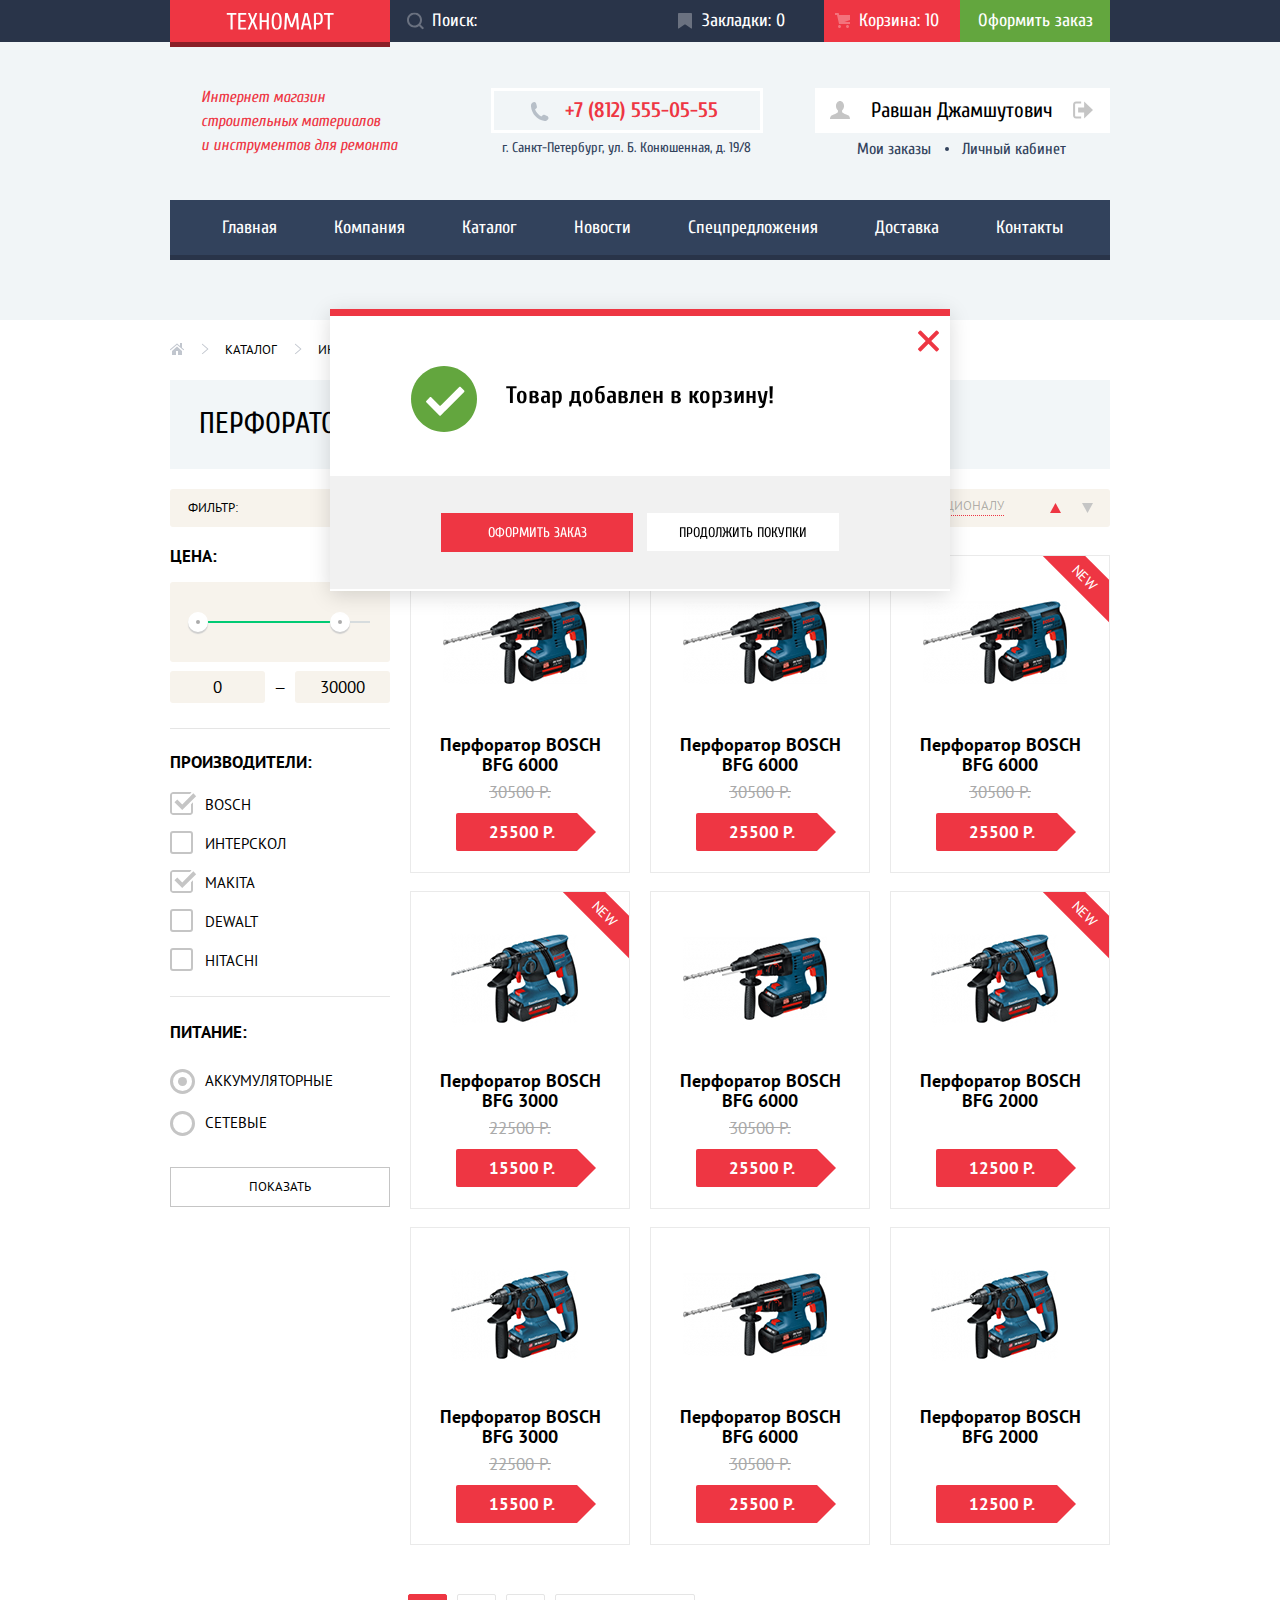
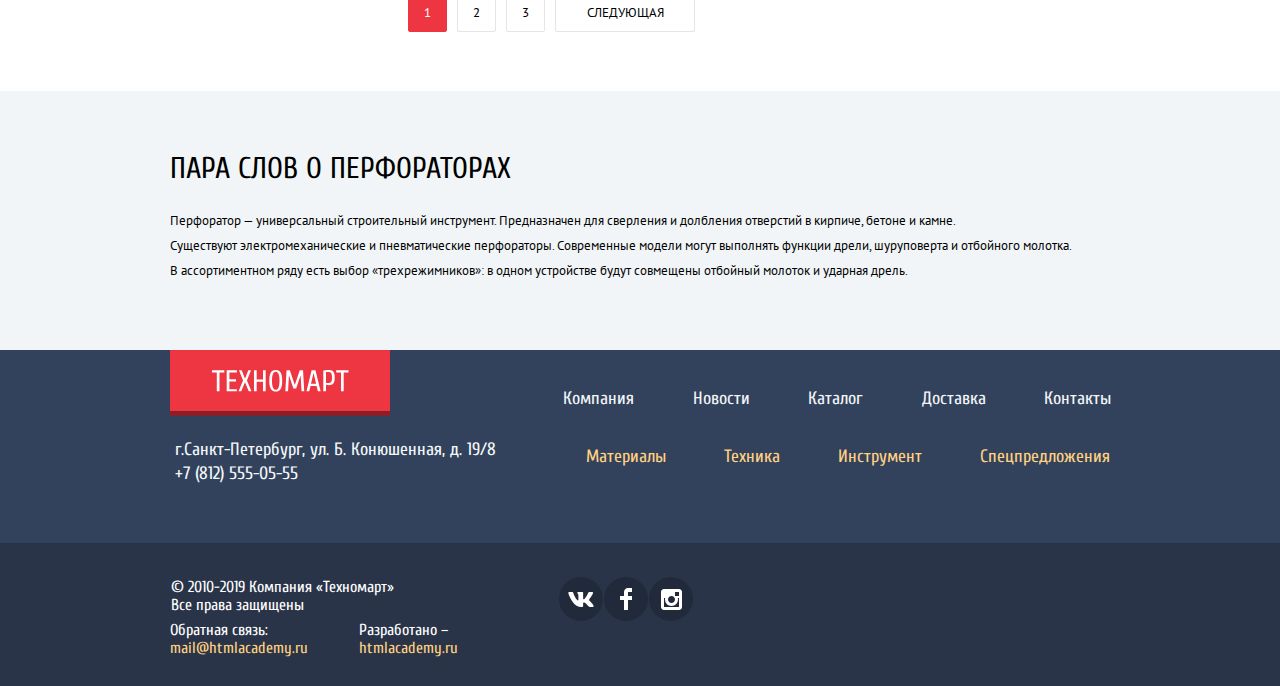
<file: cat-page.html>
<!DOCTYPE html>
<html class="page" lang="ru">
  <head>
    <meta charset="utf-8">
    <title>HTML Academy: Техномарт</title>
    <link href="https://fonts.googleapis.com/css2?family=Cuprum:ital,wght@0,400;0,700;1,400&display=swap" rel="stylesheet">
    <link href="https://fonts.googleapis.com/css2?family=PT+Sans:ital,wght@0,400;0,700;1,400;1,700&display=swap" rel="stylesheet">
    <link href="css/styles.css" rel="stylesheet">
  </head>

  <body class="page-body">
    <header class="header">
      <div class="line">
        <div class="header-top wrap">      
          <a class="logo-img" aria-label="Магазин строительных материалов и инструментов Техномарт" href="index.html"><img src="img/design/logo-technomart.svg" height="18px" width="108px" alt="Техномарт"></a>
          <form class="search-form" action="echo.htmlacademy.ru" method="get">
              
              <label class="search-label" for="search-input"></label>
              <input id="search-input" type="text" name="search" placeholder="Поиск:">
              <svg width="17" height="17" viewBox="0 0 17 17" fill="white" xmlns="http://www.w3.org/2000/svg">
                <path clip-rule="evenodd" d="M13.458 12.044L17 15.586L15.586 17L12.044 13.458C10.782 14.421 9.21 15 7.5 15C3.35786 15 0 11.6421 0 7.5C0 3.35786 3.35786 0 7.5 0C11.6421 0 15 3.35786 15 7.5C15.0001 9.14309 14.4581 10.7403 13.458 12.044ZM7.5 2C4.467 2 2 4.467 2 7.5C2.00331 10.5362 4.4638 12.9967 7.5 13C10.532 13 13 10.532 13 7.5C13 4.467 10.532 2 7.5 2Z"/>
                </svg>
          </form>
          <a class="bookmark-label" href="blank.html" aria-label="Понравившиеся товары">Закладки: <span class="bookmarks-counter">0</span></a>
          <a class="cart-label label-current" href="blank.html" aria-label="">Корзина: <span class="cart-counter">10</span></a>
          <a class="checkout-top" href="blank.html">Оформить заказ</a>
        </div>
      </div>
      <div class="line2">
        <div class="header-middle wrap">     
          <p class="page-title">
            Интернет магазин<br>
            строительных материалов<br>
            и инструментов для ремонта
          </p>
  
            <div class="address-wrap">
              <a class="phone-top" href="tel:+78125550555" aria-label="Наш телефон">+7 (812) 555-05-55</a>
              <p class="address-top">г. Санкт-Петербург, ул. Б. Конюшенная, д. 19/8</p>
            </div>
            <div class="login-wrap">

              <a class="login user" href="blank.html">
                <svg width="20" height="18" viewBox="0 0 20 18" fill="none" xmlns="http://www.w3.org/2000/svg">
                <path d="M17.881 14.166C15.737 13.431 13.625 12.5 12.674 11.776C12.017 11.275 11.904 10.158 12.157 9.361C13.275 8.458 14.021 6.884 14.021 5.083C14.021 2.276 12.221 0 10 0C7.77902 0 5.97901 2.276 5.97901 5.083C5.97901 6.884 6.72501 8.457 7.84201 9.36C8.09501 10.158 7.98302 11.275 7.32502 11.776C6.37502 12.5 4.26201 13.43 2.11801 14.166C-0.0259852 14.902 1.48343e-05 18 1.48343e-05 18H20C20 18 20.025 14.901 17.881 14.166Z" fill="#C5C5C5"/>
                </svg>
              <span>Равшан Джамшутович</span></a>
              <a class="login signout" href="blank.html">
                <svg width="20" height="18" viewBox="0 0 20 18" fill="none" xmlns="http://www.w3.org/2000/svg">
                  <path d="M20 9L11.125 0.5V6.5H5.125V11.5H11.125V17.5L20 9Z" fill="#C5C5C5"/>
                  <path d="M2.10601 14.452V3.548C2.12401 3.172 2.27701 2.491 3.11601 2.491H8.14301V0.5H3.11601C0.938006 0.5 0.112006 2.31 0.0870056 3.527V14.473C0.112006 15.689 0.938006 17.5 3.11601 17.5H8.14301V15.51H3.11601C2.27701 15.51 2.12401 14.827 2.10601 14.452Z" fill="#C5C5C5"/>
                  </svg>
              </a>
              <ul class="submenu">
                <li class="submenu-item"><a class="submenu-link" href="blank.html">Мои заказы</a></li>
                <li class="submenu-item"><a class="submenu-link" href="blank.html">Личный кабинет</a></li>
              </ul>
            </div>
          </div>  

    
        <nav class="nav wrap">
          <ul class="nav-list">
            <li class="nav-item"><a class="nav-link" href="index.html">Главная</a></li>
            <li class="nav-item"><a class="nav-link" href="blank.html">Компания</a></li>
            <li class="nav-item"><a class="nav-link" href="cat-page.html">Каталог</a></li>
            <li class="nav-item"><a class="nav-link" href="blank.html">Новости</a></li> 
            <li class="nav-item"><a class="nav-link" href="blank.html">Спецпредложения</a></li>
            <li class="nav-item"><a class="nav-link" href="blank.html">Доставка</a></li>
            <li class="nav-item"><a class="nav-link" href="blank.html">Контакты</a></li>
          </ul>
        </nav>
      </div>
    </header>

    <main>
      <section class="cat-page-main wrap">
      <ol class="breadcrumbs grid-col-both">
        <li class=""><a class="breadcrumbs-link" href="index.html" aria-label="На главную">
          <svg width="14" height="12" viewBox="0 0 14 12" fill="none" xmlns="http://www.w3.org/2000/svg">
            <path d="M2 7.99999V12H6V7.99999H8V12H12V7.99999L7 3.51599L2 7.99999Z" fill="#C1C6CE"/>
            <path d="M13.831 6.365L12 4.751V0H9.99998V2.987L7.33198 0.635C7.31198 0.618 7.28898 0.612 7.26798 0.598C7.24294 0.579705 7.21614 0.56396 7.18798 0.551C7.15708 0.540195 7.12529 0.532163 7.09298 0.527C7.06198 0.521 7.03198 0.515 6.99998 0.515C6.96898 0.515 6.93898 0.521 6.90798 0.527C6.87551 0.531919 6.84366 0.5403 6.81298 0.552C6.78498 0.563 6.75998 0.581 6.73298 0.598C6.71198 0.612 6.68798 0.618 6.66898 0.635L0.170976 6.365C0.0162401 6.50291 -0.0375953 6.72187 0.0355474 6.9158C0.10869 7.10974 0.293707 7.23862 0.500976 7.24C0.622907 7.24035 0.740711 7.19586 0.831976 7.115L6.99998 1.677L13.169 7.115C13.3778 7.27913 13.6784 7.25178 13.8542 7.05265C14.0299 6.85352 14.0198 6.55183 13.831 6.365Z" fill="#C1C6CE"/>
            </svg>
        </a></li>
        <li class=""><a class="breadcrumbs-link" href="blank.html">Каталог</a></li>
        <li class=""><a class="breadcrumbs-link" href="blank.html">Инструмент</a></li>
        <li class="breadcrumbs-current"><a class="breadcrumbs-link">Перфораторы</a></li>
      </ol>
      <div class="cat-page-header grid-col-both">
        <h1 class="header-title">Перфораторы</h1>
      </div>
     
      <p class="filter-top line-heading pale grid-col-1">Фильтр:</p>
      <div class="filter-top pale grid-col-2">
        <h3 class="line-heading">Сортировка:</h3>
        <ul>
          <li><button class="custom" type="button">По цене</button></li>
          <li><button class="custom" type="button">По типу</button></li>
          <li><button class="custom" type="button">По функционалу</button></li>
        </ul>
        <div class="sort">
          <svg class="sort-up sort-current" xmlns="http://www.w3.org/2000/svg" width="11" height="10" viewBox="0 0 11 10" fill="none">
            <path d="M5.5 10L0 0H11" fill="#C5C5C5"/>
            </svg>
            <svg class="sort-down" xmlns="http://www.w3.org/2000/svg" width="11" height="10" viewBox="0 0 11 10" fill="none">
              <path d="M5.5 10L0 0H11" fill="#C5C5C5"/>
              </svg>
        </div>
      </div>
        <section class="filters grid-col-1">
          <form class="filters-form" action="echo.htmlacademy.ru" method="get">

            <fieldset class="filter-field price-ranger">
              <legend class="aside-heading">Цена:</legend>
              <div class="range-filter">
                <div class="range-ctrls pale">
                  <div class="prog-bar">
                    <div class="prog-bar-select"></div>
                  </div>
                  <div class="toggle toggle-min" tabindex="0"></div>
                  <div class="toggle toggle-max" tabindex="0"></div>
                </div>
                <div class="price-ctrls">
                  <label class="min-price">
                    <input class="pale" type="number" name="min-price" value="0">
                  </label> —
                  <label class="max-price">
                    <input class="pale" type="number" name="max-price" value="30000">
                  </label>
                </div>
              </div>
            </fieldset>

            <fieldset class="filter-field makes-ranger">
              <legend class="aside-heading">Производители:</legend>
              <ul>
                <li class="filter-option"><input class="visually-hidden checkbox" type="checkbox" id="box-bosch" name="bosch" checked><label for="box-bosch">Bosch</label></li>
                <li class="filter-option"><input class="visually-hidden checkbox" type="checkbox" id="box-inter" name="inter"><label for="box-inter">Интерскол</label></li>
                <li class="filter-option"><input class="visually-hidden checkbox" type="checkbox" id="box-makita" name="makita" checked><label for="box-makita">Makita</label></li>
                <li class="filter-option"><input class="visually-hidden checkbox" type="checkbox" id="box-dewalt" name="dewalt"><label for="box-dewalt">Dewalt</label></li>
                <li class="filter-option"><input class="visually-hidden checkbox" type="checkbox" id="box-hitachi" name="hitachi"><label for="box-hitachi">Hitachi</label></li>
            </ul>
            </fieldset>      
          
            <fieldset class="filter-field type-ranger">
              <legend class="aside-heading">Питание:</legend>
              <ul>
                <li class="filter-option"><input class="visually-hidden radio" type="radio" id="batt" name="power-type" value="batt" checked><label for="batt">Аккумуляторные</label></li>
                <li class="filter-option"><input class="visually-hidden radio" type="radio" id="mains" name="power-type" value="mains"><label for="mains">Сетевые</label></li>
              </ul>
            </fieldset>
            <button type="submit">Показать</button>
          </form>
        </section>

        <h2 class="visually-hidden">Карточки товара</h2>
        <ul class="catalogue-list">
          <li class="list-item"><article class="article">
            <div class="item-pic min-height">
              <img class="article-img" src="img/content/thumb-6000.jpg" width="144" height="128" alt="Перфоратор Bosch BFG 6000">
            </div>
            <div class="actions min-height">
              <a class="article-buy" href="blank.html">Купить</a>
              <button class="article-fav" type="button" aria-label="Добавить в понравившиеся товары">В закладки</button>
            </div>
            <h2 class="article-title">Перфоратор BOSCH<br>
            BFG 6000</h2>
            <p class="article-cost-old">30500 Р.</p>
            <p class="article-cost-new">25500 Р.</p>
          </article></li>

          <li class="list-item"><article class="article">
            <div class="item-pic min-height">
              <img class="article-img" src="img/content/thumb-6000.jpg" width="144" height="128" alt="Перфоратор Bosch BFG 6000">
            </div>
            <div class="actions min-height">
              <a class="article-buy" href="blank.html">Купить</a>
              <button class="article-fav" type="button" aria-label="Добавить в понравившиеся товары">В закладки</button>
            </div>
            <h2 class="article-title">Перфоратор BOSCH<br>
            BFG 6000</h2>
            <p class="article-cost-old">30500 Р.</p>
            <p class="article-cost-new">25500 Р.</p>
          </article></li>

          <li class="list-item"><article class="article">
            <a class="new-item" href="cat-page.html">New</a>
            <div class="item-pic min-height">
              <img class="article-img" src="img/content/thumb-6000.jpg" width="144" height="128" alt="Перфоратор Bosch BFG 6000">
            </div>
            <div class="actions min-height">
              <a class="article-buy" href="blank.html">Купить</a>
              <button class="article-fav" type="button" aria-label="Добавить в понравившиеся товары">В закладки</button>
            </div>
            <h2 class="article-title">Перфоратор BOSCH<br>
            BFG 6000</h2>
            <p class="article-cost-old">30500 Р.</p>
            <p class="article-cost-new">25500 Р.</p>
          </article></li>

          <li class="list-item"><article class="article">
            <a class="new-item" href="cat-page.html">New</a>
            <div class="item-pic min-height">
              <img class="article-img" src="img/content/thumb-3000.jpg" width="127" height="112" alt="Перфоратор Bosch BFG 3000">
            </div>
            <div class="actions min-height">
              <a class="article-buy" href="blank.html">Купить</a>
              <button class="article-fav" type="button" aria-label="Добавить в понравившиеся товары">В закладки</button>
            </div>
            <h2 class="article-title">Перфоратор BOSCH<br>
            BFG 3000</h2>
            <p class="article-cost-old">22500 Р.</p>
            <p class="article-cost-new">15500 Р.</p>
          </article></li>

          <li class="list-item"><article class="article">
            <div class="item-pic min-height">
              <img class="article-img" src="img/content/thumb-6000.jpg" width="144" height="128" alt="Перфоратор Bosch BFG 6000">
            </div>
            <div class="actions min-height">
              <a class="article-buy" href="blank.html">Купить</a>
              <button class="article-fav" type="button" aria-label="Добавить в понравившиеся товары">В закладки</button>
            </div>
            <h2 class="article-title">Перфоратор BOSCH<br>
            BFG 6000</h2>
            <p class="article-cost-old">30500 Р.</p>
            <p class="article-cost-new">25500 Р.</p>
          </article></li>

          <li class="list-item"><article class="article">
            <a class="new-item" href="cat-page.html">New</a>
            <div class="item-pic min-height">
              <img class="article-img" src="img/content/thumb-2000.jpg" width="127" height="112" alt="Перфоратор Bosch BFG 2000">
            </div>
            <div class="actions min-height">
              <a class="article-buy" href="blank.html">Купить</a>
              <button class="article-fav" type="button" aria-label="Добавить в понравившиеся товары">В закладки</button>
            </div>
            <h2 class="article-title">Перфоратор BOSCH<br>
            BFG 2000</h2>
            <p class="article-cost-new">12500 Р.</p>
          </article></li>

          <li class="list-item"><article class="article">
            <div class="item-pic min-height">
              <img class="article-img" src="img/content/thumb-3000.jpg" width="127" height="112" alt="Перфоратор Bosch BFG 3000">
            </div>
            <div class="actions min-height">
              <a class="article-buy" href="blank.html">Купить</a>
              <button class="article-fav" type="button" aria-label="Добавить в понравившиеся товары">В закладки</button>
            </div>
            <h2 class="article-title">Перфоратор BOSCH<br>
            BFG 3000</h2>
            <p class="article-cost-old">22500 Р.</p>
            <p class="article-cost-new">15500 Р.</p>
          </article></li>

          <li class="list-item"><article class="article">
            <div class="item-pic min-height">
              <img class="article-img" src="img/content/thumb-6000.jpg" width="144" height="128" alt="Перфоратор Bosch BFG 6000">
            </div>
            <div class="actions min-height">
              <a class="article-buy" href="blank.html">Купить</a>
              <button class="article-fav" type="button" aria-label="Добавить в понравившиеся товары">В закладки</button>
            </div>
            <h2 class="article-title">Перфоратор BOSCH<br>
            BFG 6000</h2>
            <p class="article-cost-old">30500 Р.</p>
            <p class="article-cost-new">25500 Р.</p>
          </article></li>

          <li class="list-item"><article class="article">
            <div class="item-pic min-height">
              <img class="article-img" src="img/content/thumb-2000.jpg" width="127" height="112" alt="Перфоратор Bosch BFG 2000">
            </div>
            <div class="actions min-height">
              <a class="article-buy" href="blank.html">Купить</a>
              <button class="article-fav" type="button" aria-label="Добавить в понравившиеся товары">В закладки</button>
            </div>
            <h2 class="article-title">Перфоратор BOSCH<br>
            BFG 2000</h2>
            <p class="article-cost-new">12500 Р.</p>
          </article></li>
        </ul>

      <div class="page-counter grid-col-2">
        <ol>
          <li class=""><a class="pg-item-current pg-link">1</a></li>
          <li class=""><a class="pg-item pg-link" href="#">2</a></li>
          <li class=""><a class="pg-item pg-link" href="#">3</a></li>
          <button class="pg-item pg-link">Следующая</button>
        </ol>
      </div>
      </section>
      <div class="line2">
        <section class="cat-page-description wrap">
          <h3>Пара слов о перфораторах</h3>
          <p>Перфоратор — универсальный строительный инструмент. Предназначен для сверления и долбления отверстий в кирпиче, бетоне и камне.<br>
            Существуют электромеханические и пневматические перфораторы. Современные модели могут выполнять функции дрели, шуруповерта и отбойного молотка.<br>
            В ассортиментном ряду есть выбор «трехрежимников»: в одном устройстве будут совмещены отбойный молоток и ударная дрель.</p>
        </section>
      </div>

    </main>

    <footer class="footer">
      <div class="line3">
        <div class="bottom-middle wrap">
          <div class="logo-wrap">
            <a class="bottom-logo"><img src="img/design/logo-technomart.svg" width="138" height="23" alt="Логотип техномарта"></a>
            <p class="address-bottom">
              г.Санкт-Петербург, ул. Б. Конюшенная, д. 19/8<br>
              <a class="phone-bottom" href="tel:+78125550555">+7 (812) 555-05-55</a>
            </p>
          </div>
          <div class="links-wrapper">
            <ul class="links-top-row">
              <li class="top-row-item"><a class="top-row-link" href="blank.html">Компания</a></li>
              <li class="top-row-item"><a class="top-row-link" href="blank.html">Новости</a></li>
              <li class="top-row-item"><a class="top-row-link" href="blank.html">Каталог</a></li>
              <li class="top-row-item"><a class="top-row-link" href="blank.html">Доставка</a></li>
              <li class="top-row-item"><a class="top-row-link" href="blank.html">Контакты</a></li>
            </ul>
            <ul class="links-bottom-row">
              <li class="bottom-row-item"><a class="bottom-row-link" href="blank.html">Материалы</a></li>
              <li class="bottom-row-item"><a class="bottom-row-link" href="blank.html">Техника</a></li>
              <li class="bottom-row-item"><a class="bottom-row-link" href="blank.html">Инструмент</a></li>
              <li class="bottom-row-item"><a class="bottom-row-link" href="blank.html">Спецпредложения</a></li>
            </ul>
          </div>
        </div>
      </div>
      
      <div class="line">
        <div class="the-bottom wrap">
          <p class="copyright">
            &copy; 2010-2019 Компания &laquo;Техномарт&raquo;<br>
            Все права защищены
          </p>
          <section class="section-social">
            <h2 class="visually-hidden">Социальные сети</h2>
            <ul class="social-list">
              <li class="social-item"><a class="social-link" href="blank.html" aria-label="Ссылка Вконтакте">
                <span class="visually-hidden">Вконтакте</span>
                <svg width="26" height="15" viewBox="0 0 128 76">
                <path d="M125,5.15c.89-3,0-5.15-4.23-5.15h-14a6,6,0,0,0-6.09,4S93.59,21.31,83.5,32.59c-3.26,3.26-4.74,4.3-6.52,4.3-.89,0-2.18-1-2.18-4V5.15c0-3.56-1-5.15-4-5.15h-22a3.37,3.37,0,0,0-3.56,3.22c0,3.37,5,4.15,5.56,13.64V37.48c0,4.52-.82,5.34-2.6,5.34-4.74,0-16.29-17.43-23.13-37.38C23.72,1.57,22.38,0,18.8,0H4.8C.8,0,0,1.88,0,4c0,3.71,4.75,22.1,22.1,46.42C33.67,67,50,76,64.8,76c8.9,0,10-2,10-5.45V58c0-4,.84-4.8,3.66-4.8,2.08,0,5.64,1,13.94,9C101.9,71.74,103.46,76,108.8,76h14c4,0,6-2,4.85-6s-5.8-9.64-11.81-16.4c-3.27-3.86-8.16-8-9.64-10.09-2.08-2.67-1.49-3.86,0-6.23,0,0,17-24,18.83-32.18Z" fill="#fff"/></svg>
                </a>
              </li>
              <li class="social-item"><a class="social-link" href="blank.html" aria-label="Ссылка Фейсбук">
                <span class="visually-hidden">Фэйсбук</span>
                <svg width="12" height="22" viewBox="0 0 12 22" fill="none" xmlns="http://www.w3.org/2000/svg">
                <path d="M12 4V0H8C5.79086 0 4 1.79086 4 4V8H0V12H4V22H8V12H12V8H8V4H12Z" fill="white"/>
                </svg>
                </a>
              </li>
              <li class="social-item"><a class="social-link" href="blank.html" aria-label="Ссылка Инстаграм">
                <span class="visually-hidden">Инстаграм</span>
                <svg width="21" height="21" viewBox="0 0 21 21" fill="none" xmlns="http://www.w3.org/2000/svg">
                <path fill-rule="evenodd" clip-rule="evenodd" d="M3 0H18C19.65 0 21 1.35 21 3V18C21 19.65 19.65 21 18 21H3C1.35 21 0 19.65 0 18V3C0 1.35 1.35 0 3 0ZM14 10.5C14 8.57 12.43 7 10.5 7C8.57 7 7 8.57 7 10.5C7 12.43 8.57 14 10.5 14C12.43 14 14 12.43 14 10.5ZM3 18V9H4.181C4.0626 9.49127 4.00186 9.99467 4 10.5C4 14.0899 6.91015 17 10.5 17C14.0899 17 17 14.0899 17 10.5C16.9986 9.99464 16.9379 9.49118 16.819 9H18V18H3ZM14 7H18V3H14V7Z" fill="white"/>
                </svg>
                </a></li>
            </ul>
          </section>
          <div class="khuy">
          <p class="bottom-link-title">Обратная связь:<br>
            <a class="bottom-link" href="mailto:mail@htmlacademy.ru">mail@htmlacademy.ru</a>
          </p>
          <p class="bottom-link-title">Разработано –<br>
            <a class="bottom-link" href="https://htmlacademy.ru">htmlacademy.ru</a>
          </p>
        </div>
        </div>
      </div>
    </footer>

    <section class="popup confirm">
      <svg width="66" height="66" viewBox="0 0 66 66" fill="none" xmlns="http://www.w3.org/2000/svg">
        <path d="M33 66C51.2254 66 66 51.2254 66 33C66 14.7746 51.2254 0 33 0C14.7746 0 0 14.7746 0 33C0 51.2254 14.7746 66 33 66Z" fill="#63A63E"/>
        <path d="M49.641 21.066C49.2498 20.6773 48.6181 20.6773 48.227 21.066L29.788 39.504C29.3968 39.8928 28.7651 39.8928 28.374 39.504L20.234 31.365C19.8428 30.9763 19.2111 30.9763 18.82 31.365L15.285 34.9C14.8962 35.2912 14.8962 35.9228 15.285 36.314L28.374 49.404C28.7651 49.7928 29.3968 49.7928 29.788 49.404L33.324 45.868L34.738 44.454L53.176 26.016C53.5647 25.6248 53.5647 24.9932 53.176 24.602L49.641 21.066Z" fill="white"/>
        </svg>
      <h2 class="confirm-text">Товар добавлен в корзину!</h2>
      <div class="popup-bottom">
        <a class="common popup-link button1" href="blank.html" aria-label="Перейти на страницу оформления заказа">Оформить заказ</a>
        <button class="back popup-link button1" type="button" aria-label="Вернуться в каталог">Продолжить покупки</button>
      </div>
      <button class="popup-close" type="button" aria-label="Перейти в каталог"></button>
    </section>
  </body>
</html>
</file>
<file: css/styles.css>
:root {
    /*Черным войти/регистрация, заголовки товаров, 
    сервисы и доставка, подписи полей формы, компания и контакты*/
    --basic-red: #ee3643; /*все красное*/
    --darker-red: #BA2732;
    --basic-grey: #3d546f; /*?*/
    --dark-grey: #32425c; /*адрес навбар хедеры ДОСТАВКА гарантия кредит, мои заказы, л.кабинет*/
    --darker-grey: #293449; /*самый верх и низ*/
    --font-yellow: #ffd180; /*шрифт нижнего списка и ссылок*/
    --light-grey: #f4f4f4; /*дно попапа 1*/
    --light-grey: #f1f1f1; /*дно попапа 2*/
    --frame-grey: #e5e5e5; /*рамки селектора страниц каталога*/
    --filter-brown: #f7f3ec;
    --light-brown: #f9f5f0; /*бекграуд названия секций*/
    --basic-greylight: #c5c5c5; /*рамка полей формы попапа, фильтра по мануфактур*/
    --basic-background: #f1f5f7; /*бэкграунд сервисдоставка, нижний нав шрифт, слово о перфораторах*/
    --onemore-grey: #f3f7f9; /*сервый для нижнего адреса*/
    --yetanothershdeofgrey: #f2f6f8;
    --light-grey: #eaeaea; /*бордер партнеров*/
    --special-yellow: #ffbf47;/*все спешлы для плитки*/
    --social-blue: #212a3a;
    --special-yellow2: #ffc047;
    --special-blue: #3bbce3;
    --special-lilac: #dc91d8;
    --special-greenlight: #8ed78f;
    --special-yellowlight: #ffd180; 
    --old-cost: #a9a9a9;
    --basic-green: #63a63e; /*оформить заказ, купить*/
    --success: #5fbb2d; /*наведение-купить*/
    --error: #ba2732;
}

*,
*::before,
*::after {
    box-sizing: border-box;
}

.new-item {
    width: 100px;
    padding: 7px 0 5px;
    color: white;
    background-color: #ee3643;
    font-size: 14px;
    line-height: 18px;
    text-decoration: none;
    text-transform: uppercase;
    text-align: center;
    transform: rotate(45deg);
    position: absolute;
    top: 6px;
    right: -26px;

}

.visually-hidden:not(:focus):not(:active),
input[type="checkbox"].visually-hidden,
input[type="radio"].visually-hidden {
  position: absolute;
  width: 1px;
  height: 1px;
  margin: -1px;
  border: 0;
  padding: 0;
  white-space: nowrap;
  clip-path: inset(100%);
  clip: rect(0 0 0 0);
  overflow: hidden;
}

.page {
    height: 100%;
}

.page-body {
    min-height: 100%;
}

body {
    font-family: Cuprum, sans-serif;
    margin: 0;
}

.line {   
    background-color: var(--darker-grey);
}

.wrap {
    width: 960px;
    padding-left: 10px;
    padding-right: 10px;
    margin: 0 auto;
}

.line2 {
    background-color: #F1F5F7;
    display: flex;
    flex-direction: column;
}

.line3 {
    background-color: var(--dark-grey);
}

.header-top {
    background-color: var(--darker-grey);
    display: flex;
    flex-wrap: wrap;
}

ul, ol {
    list-style: none;
}

.logo-img {
    background-color: var(--basic-red);
    box-shadow: 0px 5px 0px #8a1f27;
    width: 220px;
    display: flex;
    justify-content: center;
    align-items: center;
    margin-top: 0;
    margin-bottom: 0;
}

.logo-img:active {
    background-color: var(--error);
}

.search-form {
    flex-grow: 1;
    position: relative;
}

.search-form input {
    width: 100%;
    background-color: var(--darker-grey);
    border: none;
    color: white;
    font-family: inherit;
    font-size: 18px;
    line-height: 24px;
    padding-top: 9px;
    padding-bottom: 9px;
    padding-left: 42px;
}

.search-form input:hover {
    background-color: var(--darker-grey);
}

.search-form input:focus {
    background-color: white;
    color: black;
}

.search-form input::-webkit-input-placeholder {color:#fff;}
.search-form input::-moz-placeholder          {color:#fff;}/* Firefox 19+ */
.search-form input:-moz-placeholder           {color:#fff;}/* Firefox 18- */
.search-form input:-ms-input-placeholder      {color:#fff;}

.search-form svg {
    position: absolute;
    top: 50%;
    transform: translateY(-50%);
    left: 17px;
    opacity: 0.3;
}

.search-form:hover svg {
    opacity: 1;
}

.search-form input:focus + svg {
    fill: #ee3643;
    opacity: 1;
}

.bookmark-label {
    display: inline-block;
    padding-right: 21px;
    padding-top: 9px;
    padding-bottom: 9px;
    padding-left: 35px;
    background-color: transparent;
    font-size: 18px;
    line-height: 24px;
    text-decoration: none;
    color: #fff;
    position: relative;
    margin-right: 18px;
}

.cart-label {
    display: inline-block;
    padding-right: 21px;
    padding-top: 9px;
    padding-bottom: 9px;
    padding-left: 35px;
    background-color: transparent;
    font-size: 18px;
    line-height: 24px;
    text-decoration: none;
    color: #fff;
    position: relative;
}

.bookmark-label::before {
    content: "";
    background-image: url(../img/design/icon-bookmark.svg);
    width: 14px;
    height: 16px;
    opacity: 0.3;
    position: absolute;
    top: 13px;
    left: 11px;
}

.cart-label::before {
    content: "";
    background-image: url(../img/design/icon-cart.svg);
    width: 15px;
    height: 15px;
    opacity: 0.3;
    position: absolute;
    top: 13px;
    left: 11px;
}

.bookmark-label:hover::before,
.cart-label:hover::before {
    opacity: 1;
}


.bookmark-label:active,
.cart-label:active {
    background-color: #161029;
    color: rgba(255, 255, 255, 0.5);
}

.bookmark-label:active::before,
.cart-label:active::before {
    opacity: 0.3;
}

.header-top .label-current {
    background-color: var(--basic-red);
}

.checkout-top {
    display: inline-block;
    width: 150px;
    padding-top: 9px;
    padding-bottom: 9px;
    font-size: 18px;
    line-height: 24px;
    text-decoration: none;
    color: #fff;
    background-color: var(--basic-green);
    text-align: center;
}

.checkout-top:hover,
.checkout-top:focus {
    background-color: var(--success);
}

.checkout-top:active {
    color: rgba(255, 255, 255, 0.5);
}

.header-middle {
    display: flex;
    justify-content: space-between;
    align-items: flex-start;
    padding-top: 46px;
   
}

.page-title {
    margin: -3px 0 0 31px;
    font-style: italic;
    font-size: 16px;
    line-height: 24px;
    color: var(--basic-red);
}

.address-wrap {
    display: flex;
    flex-direction: column;
    align-items: center;
}

.phone-top {
    border: 3px solid white;
    padding: 4px 42px 5px 71px;
    margin-left: 94px;
    font-weight: bold;
    font-size: 21px;
    line-height: 30px;
    text-decoration: none;
    color: var(--basic-red);
    position: relative;
}

.phone-top:before {
    content: "";
    background-image: url(../img/design/icon-phone.svg);
    width: 19px;
    height: 19px;
    position: absolute;
    top: 50%;
    transform: translateY(-50%);
    left: 36px;
}

.address-top {
    font-size: 14px;
    line-height: 24px;
    color: var(--dark-grey);
    margin-bottom: 40px;
    margin-top: 3px;
    margin-left: 92px;
}

.login-wrap {
    font-size: 0;
    margin-left: auto;
}

.login {
    position: relative;
    display: inline-block;
    background-color: #fff;
    font-size: 21px;
    line-height: 21px;
    text-decoration: none;
    color: black;
    padding-top: 12px;
    padding-bottom: 12px;
}

.user {

    padding-left: 56px;
    padding-right: 57px;
}

.user svg {
    position: absolute;
    top: 13px;
    left: 15px;
}


.signout svg {
    position: absolute;
    top: 8px;
    right: 17px;
}

.signin {
    padding-right: 27px;
    padding-left: 45px;
    margin-right: 10px;
}

.signin svg {
    position: absolute;
    top: 50%;
    transform: translateY(-50%);
    left: 19px;
}

.login:hover path,
.login:focus path{
    fill: var(--basic-grey);
}

.login:active path {
    fill: var(--basic-greylight);
}

.signup {
    padding-right: 24px;
    padding-left: 24px;
}

.login:hover,
.login:focus {
    font-size: 21px;
    line-height: 21px;
    text-decoration: none;
    color: var(--basic-red);
}

.login:active {
    font-size: 21px;
    line-height: 21px;
    text-decoration: none;
    color: var(--basic-greylight);
}

.submenu {
    display: flex;   
    justify-content: center;
    padding: 0;
    padding-top: 7px;
    margin-right: 2px;
}

.submenu-item:last-child {
    padding-left: 31px;
    position: relative;
}

.submenu-item:last-child::before {
    content: "";
    position: absolute;
    top: 7px;
    left: 14px;
    width: 4px;
    height: 4px;
    background-color: var(--dark-grey);
    border-radius: 50%;
}

.submenu-link {
    color: var(--dark-grey);
    font-size: 16px;
    line-height: 18px;
    text-decoration: none;
}

.submenu-link:hover,
.submenu-link:focus {
    color: var(--basic-red);
}

.submenu-link:active {
    color: var(--basic-greylight);
}

.nav {
    margin-bottom: 60px;
}

.nav-list {
    display: flex;
    flex-wrap: wrap;
    background-color: var(--dark-grey);
    box-shadow: inset 0px -5px 0px #293449;
    justify-content: space-between;
    padding: 0 23px 0 25px;
    margin: 0;
}

.nav-link {
    display: block;
    font-size: 18px;
    line-height: 24px;
    text-decoration: none;
    color: #fff;
    padding-top: 16px;
    padding-left: 27px;
    padding-bottom: 20px;
    padding-right: 24px;

}

.nav-link:hover, 
.nav-link:focus {
    background-color: var(--darker-grey);
}

.nav-link:active {
    background-color: #1d2739;
    color: #858b94;
}

.cat-page-main {
    display: grid;
    grid-template-columns: 220px 1fr;
    column-gap: 20px;
}

.grid-col-1 {
    grid-column: 1 / 2;
}

.grid-col-2 {
    grid-column: 2 / -1;
}

.grid-col-both {
    grid-column: 1 / -1;
}

.breadcrumbs {
    display: flex;
    justify-content: flex-start;
    flex-wrap: wrap;
    padding: 0;
    margin: 0;
    margin-top: 18px;
    margin-bottom: 20px;
    font-family: PT sans;
}

.breadcrumbs li {
    position: relative;
    margin-right: 41px;
}

.breadcrumbs li:first-child a {
    display: block;
    margin-top: 4px;
}

.breadcrumbs li:last-child {
    margin-right: 0;
}

.breadcrumbs li::after {
    content: "";
    background-image: url(../img/design/icon-right-small.svg);
    position: absolute;
    top: 50%;
    transform: translateY(-50%);
    right: -25px;
    width: 8px;
    height: 12px;
  }

.breadcrumbs-current::after {
    display: none;
}

.breadcrumbs-link {
    color: black;
    font-size: 13px;
    line-height: 18px;
    text-transform: uppercase;
    text-decoration: none;
}

.cat-page-header {
    background-color: #f2f6f8;
    margin-bottom: 20px;
}

.header-title {
    font-size: 30px;
    font-weight: normal;
    line-height: 30px;
    text-transform: uppercase;
    margin: 0;
    padding: 29px 0 30px 29px;
}

.pale {
    background-color: #f7f3ec;
    border-radius: 3px;
}

.line-heading {
    color: black;
    font-family: PT sans;
    font-size: 13px;
    font-weight: normal;
    line-height: 18px;
    text-transform: uppercase;
    padding: 10px 0 10px 18px;
    margin: 0;
    grid-row-start: 3;
    flex-grow: 1;
}

.filter-top {
    margin-bottom: 14px;
    display: flex;
    justify-content: space-between;
    flex-wrap: wrap;
    align-items: center;
}

.filter-top ul {
    display: flex;
    justify-content: space-between;
    flex-grow: 1;
    padding: 0;
    padding-right: 46px;
    padding-left: 6px;
    margin: 0;
    margin-bottom: 4px;
}


.custom {
    background-color: transparent;
    color: rgba(0, 0, 0, 0.3);
    font-family: PT sans;
    font-size: 13px;
    line-height: 18px;
    text-transform: uppercase;
    padding: 0;
    border: none;
    border-bottom: 1px dotted var(--basic-red);
}

.sort {
    width: 43px;
    display: flex;
    justify-content: space-between;
    margin-right: 17px;
}

.sort-up {
    transform: rotate(-180deg);
}

.sort-current path{
    fill: var(--basic-red);
}

.filters {
    width: 220px;
}

.filter-field {
    margin: 0;
    padding: 0;
    border: none;
    font-family: PT sans;
    color: black;
    font-size: 15px;
    line-height: 19px;
    text-transform: uppercase;
    border-bottom: 1px solid rgb(229, 229, 229);
}

.filter-field ul {
    padding: 0;
    margin: 0;
}

.filter-option {
    margin-bottom: 20px;
    padding-left: 35px;
}

.filter-option label {
    position: relative;
    display: block;
    cursor: pointer;
    user-select: none;
}

.checkbox + label::before {
    content: "";
    position: absolute;
    top: -3px;
    left: -35px;
    width: 23px;
    height: 23px;
    border: 2px solid var(--basic-greylight);
    border-radius: 3px;
}

.checkbox + label:hover::before {
    border-color: #b5b5b5;
}

.checkbox:checked + label::before {
    content: "";
    background-image: url(../img/design/checkbox-on.svg);
    width: 27px;
    height: 23px;
    position: absolute;
    top: -3px;
    left: -35px;
    border: none;
  }

.radio + label::before {
    content: "";
    position: absolute;
    top: -2px;
    left: -35px;
    width: 25px;
    height: 25px;
    border: 3px solid var(--basic-greylight);
    border-radius: 50%;
}

.radio + label:hover::before {
    border-color: #b5b5b5;
}

.radio:checked + label::after {
    content: "";
    position: absolute;
    top: 6px;
    left: -27px;
    width: 9px;
    height: 9px;
    background-color: var(--basic-greylight);
    border-radius: 50%;
  }

.filters-form button {
    background-color: transparent;
    width: 100%;
    font-family: PT sans;
    font-size: 13px;
    line-height: 18px;
    text-transform: uppercase;
    text-align: center;
    padding: 10px;
    border: 1px solid var(--basic-greylight);
    cursor: pointer;
}

.aside-heading {
    font-family: PT sans;
    color: black;
    font-size: 17px;
    line-height: 30px;
    font-weight: bold;
    text-transform: uppercase;
    margin: -1px 0 11px -2px;
}

.makes-ranger {
    margin-top: 18px;
}

.makes-ranger ul {
    padding-top: 7px;
    padding-bottom: 6px;
}

.type-ranger {
    margin-top: 20px;
    margin-bottom: 12px;
    border: none;
}

.type-ranger ul {
    padding-top: 13px;
}

.type-ranger li {
    margin-bottom: 23px;
}

.range-filter {
    margin-bottom: 25px;
} 

.range-ctrls {
    position: relative;
    height: 80px;
    margin-bottom: 9px;
    padding-top: 39px;
    padding-right: 20px;
    padding-left: 20px;
}

.prog-bar {
    height: 2px;
    background-color: #d7dcde;
}

.prog-bar-select {
    width: 152px;
    height: 2px;
    background-color: #00ca74;
}

.range-ctrls .toggle {
    position: absolute;
    top: 50%;
    transform: translateY(-50%);
    left: 0;
    width: 0;
    height: 0;
    padding: 2px;
    background-color: #ababab;
    border: 8px solid white;
    border-radius: 50%;
    box-shadow: 0 2px 1px 0 #cfcfcf;
    cursor: pointer;
}

.range-ctrls .toggle-min {
    left: 18px;
}

.range-ctrls .toggle-max {
    left: 160px;
}

.price-ctrls {
    display: flex;
    justify-content: space-between;
    align-items: center;
}

.price-ctrls label {
    font-family: PT sans;
    font-size: 16px;
    line-height: 18px;
}

.price-ctrls input {
    width: 95px;
    padding: 7px;
    text-align: center;
    border: none;
    font-family: PT sans;
    font-size: 17px;
    line-height: 18px;
}

/* Chrome, Safari, Edge, Opera */
input::-webkit-outer-spin-button,
input::-webkit-inner-spin-button {
  -webkit-appearance: none;
  margin: 0;
}

/* Firefox */
input[type=number] {
  -moz-appearance: textfield;
}

/* ============CATALOGUE============= */

.catalogue-list {
    margin: 0;
    margin-top: 14px;
    padding: 0;
    display: grid;
    grid-template-columns: 1fr 1fr 1fr;
    row-gap: 18px;
    column-gap: 20px;
}

.page-counter ol {
    display: flex;
    padding: 0;
    margin: 0;
    margin-top: 49px;
    margin-bottom: 59px;
    margin-left: -2px;
}

.pg-item {
    display: flex;
    justify-content: center;
    align-items: center;
    min-width: 38px;
    height:38px;
    background-color: transparent;
    border: 1px solid #e5e5e5;
    border-radius: 2px;
    overflow: hidden;
    margin-right: 10px;
}

.pg-link {
    color: black;
    font-family: PT sans;
    font-size: 13px;
    line-height: 18px;
    text-decoration: none;
    text-transform: uppercase;
    cursor: pointer;
    padding: 10px 15px;
}

.pg-item:hover,
.pg-item:focus {
    border-color: var(--basic-greylight);
}

.pg-item:active {
    border-color: var(--basic-red);
}

.pg-item-current {
    display: flex;
    justify-content: center;
    align-items: center;
    min-width: 38px;
    height:38px;
    border: 1px solid var(--basic-red);
    border-radius: 2px;
    overflow: hidden;
    margin-right: 10px;
    background-color: var(--basic-red);
    color: white;
}

.page-counter ol button {
    width: 140px;
}

.cat-page-description {
    color: black;
    padding-top: 63px;
    padding-bottom: 67px;
}

.cat-page-description h3 {
    font-style: normal;
    font-weight: normal;
    font-size: 30px;
    line-height: 30px;
    text-transform: uppercase;
    margin: 0;
    margin-bottom: 24px;
}

.cat-page-description p {
    font-family: PT sans;
    font-size: 13px;
    line-height: 25px;
    margin: 0;
}

/* ================================== */

.offers-wrapper {
    display: grid;
    min-height: 409px;
    grid-template-columns: 1fr 1fr 1fr;
    grid-template-rows: 1fr 1fr 1fr;
    gap: 20px;
    margin: 59px auto;
}

.offer {
    position: relative;
    padding-top: 20px;
    padding-bottom: 16px;
    padding-left: 22px;
    overflow: hidden;
}

.offer-title{
    font-size: 24px;
    line-height: 30px;
    font-weight: bold;
    color: #fff;
    margin: 0;
    margin-bottom: 14px;
}

.offer-link {
    display: block;
    height: 38px;
    width: 135px;
    background-color: rgba(255, 255, 255, 0.3);
    font-size: 14px;
    line-height: 18px;
    text-decoration: none;
    text-transform: uppercase;
    color: #fff;
    text-align: center;
    padding-top: 10px;
}

.offer-link:hover,
.offer-link:focus {
    background-color: rgba(197, 197, 197, 0.3);
}

.offer-link:active {
    background-color: rgba(169, 169, 169, 0.3);
}

.materials {
    background-color: #ffbf47;
}

.materials::after {
    content: "";
    background-image: url(../img/design/icon-bucket.svg);
    position: absolute;
    width: 44px;
    height: 65px;
    right: 43px;
    transform: translateY(-50%);
    top: 50%;
}

.tools {
    background-color: #3bbce3;
}

.tools::after {
    content: "";
    background-image: url(../img/design/icon-drill.svg);
    position: absolute;
    width: 75px;
    height: 61px;
    right: 31px;
    transform: translateY(-50%);
    top: 50%;
}

.machinery {
    background-color: #dc91d8;
}

.machinery::after {
    content: "";
    background-image: url(../img/design/icon-tracktor.svg);
    position: absolute;
    width: 78px;
    height: 62px;
    right: 31px;
    transform: translateY(-50%);
    top: 50%;
}

.discounts {
    background-color: #8ed78f;
}

.discounts::after {
    content: "";
    background-image: url(../img/design/icon-cart-big.svg);
    position: absolute;
    width: 59px;
    height: 72px;
    right: 45px;
    transform: translateY(-50%);
    top: 50%;
}

.shipping {
    background-color: #ffc047;
}

.shipping::after {
    content: "";
    background-image: url(../img/design/icon-truck.svg);
    position: absolute;
    width: 78px;
    height: 63px;
    right: 31px;
    transform: translateY(-50%);
    top: 50%;
}

.slider {
    position: relative;
    grid-column-start: 1;
    grid-column-end: 3;
    grid-row-start: 2;
    grid-row-end: 4;
}

.slide-list {
    margin: 0;
    padding: 23px 0 0 24px;
    list-style: none;
  }

.slide {
    display: none;
    padding: 0;
    margin: 0;
} 

.img-1 {
    background-color: burlywood;
    background-image: url(../img/content/worker-drill.jpg);
    background-repeat: no-repeat;
}

.img-2 {
    background-color: burlywood;
    background-image: url(../img/content/worker-perf.jpg);
    background-repeat: no-repeat;
}

.slide-current {
    display: block;
}

.slider-title {
    color: #fff; 
    font-weight: bold;
    font-size: 36px;
    line-height: 36px;  
    text-transform: uppercase;
    margin: 0 0 5px 0;
}

.slider-slogan {
    color: #fff;
    font-size: 18px;
    line-height: 24px;
    margin: 0 0 113px 0;
}

.slider-arrows {
    position: absolute;
    top: 122px;
    left: 24px;
    display: flex;
    width: 576px;
    justify-content: space-between;
}

.arrow {
    padding: 0;
    width: 22px;
    height: 40px;
    border: none;
    background: transparent;
}

.left {
    background-image: url(../img/design/icon-left.svg);
    background-repeat: no-repeat;
}

.right {
    background-image: url(../img/design/icon-left.svg);
    background-repeat: no-repeat;
    transform: scaleX(-1)
}

.slider-controls {
    position: absolute;
    bottom: 36px;
    left: 50%;
    transform: translateX(-50%);
    display: flex;
    width: 30px;
    justify-content: space-between;
}

.slider-controls button {
    padding: 0;
    width: 10px;
    height: 10px;
    background-color: white;
    border: 2px solid white;
    border-radius: 50%;
    cursor: pointer;
}

.slider-controls .current {
    background-color: red;
}

.section-top {
    display: flex;
    justify-content: space-between;
    flex-wrap: wrap;
    align-items: center;
    background-color: var(--light-brown);
    padding: 23px 14px 28px 28px;
    margin: 0 0 20px 0;
}

.section-title {
    color: var(--dark-grey);
    font-size: 30px;
    line-height: 30px;
    text-transform: uppercase;
    margin: 0;
}

.article-list {
    display: grid;
    grid-template-columns: 1fr 1fr 1fr 1fr;
    gap: 20px;
    padding: 0;
    margin: 0 0 70px 0;
}

.list-item {
    background-color: white;
    border: 1px solid #eaeaea;
    display: flex;
    flex-direction: column;
    justify-content: center;
    align-items: center;
    width: 220px;
    position: relative;
    overflow: hidden;
}

.list-item article {
    min-height: 316px;
}

.list-item:hover,
.list-item:focus {
    box-shadow: 0 4px 20px 1px rgba(0, 0, 0, 0.15);
}

.article {
    display: flex;
    flex-direction: column;
    align-items: center;
    height: 100%;
    position: relative;
    width: 100%;
    font-family: PT sans;
    padding-bottom: 21px;
}

.min-height {
    min-height: 170px;
    width: 100%;
    display: flex;
    justify-content: center;
    align-items: center;
    object-fit: contain;
    background-color: white;
    margin-bottom: 9px;
}

.article-title {
    color: black;
    font-size: 18px;
    font-weight: bold;
    line-height: 20px;
    text-align: center;
    margin: 0;
    margin-bottom: 8px;
}

.article-img {
    margin-top: 4px;
    margin-right: 11px;
}

.article-cost-old {
    color: var(--old-cost);
    font-size: 17px;
    line-height: 18px;
    text-transform: uppercase;
    text-decoration: line-through;
    margin: 0;
}

.article-cost-new {
    position: relative;
    padding: 10px 22px 10px 33px;
    margin: auto 0 0 -8px;
    background-color: var(--basic-red);
    border-top-left-radius: 2px;
    border-bottom-left-radius: 2px;
    color: #fff;
    font-size: 17px;
    font-weight: bold;
    line-height: 18px;
    text-transform: uppercase;
    text-align: center;
}

.article-cost-new::after {
    position: absolute;
    left: 100%;
    top: 0;
    content: "";
    height: 1px;
    width: 1px;
    border: 19px solid transparent;
    border-left-color: var(--basic-red);
}

.actions {
    display: none;
    margin-left: -3px;
    margin-top: -3px;
    margin-bottom: 12px;
}

.article:hover .actions {
    display: flex;
    flex-direction: column;
    background-color: white;
}

.article:hover .item-pic {
    display: none;
}

.article-buy {
    display: block;
    width: 135px;
    background-color: var(--basic-green);
    box-shadow: inset 0 -3px 0 #367315;
    border-radius: 2px;
    color: #fff;
    font-size: 14px;
    line-height: 18px;
    text-transform: uppercase;
    text-decoration: none;
    padding-top: 10px;
    padding-bottom: 10px;
    padding-left: 53px;
    position: relative;
    margin-bottom: 10px;
}

.article-buy::before {
    content: "";
    background-image: url(../img/design/icon-cart.svg);
    background-repeat: no-repeat;
    width: 15px;
    height: 15px;
    opacity: 30%;
    position: absolute;
    top: 10px;
    left: 30px;
}

.article-buy:hover,
.artcile-buy:focus {
    background-color: var(--success);
}

.article-buy:active {
    background-color: #518534;
}

.article-fav {
    width: 135px;
    border: 3px solid var(--basic-green);
    border-radius: 2px;
    text-align: center;
    vertical-align: middle;
    color: var(--dark-grey);
    font-family: Cuprum;
    font-size: 14px;
    line-height: 18px;
    text-transform: uppercase;
    background-color: transparent;
    padding-top: 8px;
    padding-bottom: 6px;
}

.article-fav:hover,
.article-fav:focus {
    border: 3px solid var(--dark-grey);
    color: var(--dark-grey);
}

.article-fav:active {
    border: 3px solid var(--basic-greylight);
    color: var(--basic-greylight);
}

.makes-list {
    display: grid;
    grid-template-columns: 1fr 1fr 1fr 1fr;
    grid-template-rows: 145px 145px;
    gap: 20px;
    padding: 0;
    margin: 0 0 70px 0;
}

.makes:active {
    opacity: 0.5;
}

.services-wrapper {
    background-color: var(--basic-background);
    padding-top: 63px;
    padding-bottom: 99px;
}

.services-top {
    padding-bottom: 70px;
}

.current {
    display: block;
}

.services-top h3 {
    font-weight: normal;
    color: black;
    font-size: 30px;
    line-height: 30px;
    text-transform: uppercase;
    margin: 0;
    padding-bottom: 25px;
}

.services-top p {
    margin: 0;
    color: black;
    font-family: PT sans;
    font-weight: normal;
    font-size: 13px;
    line-height: 24px;
}

.services-slider {
    display: flex;
    position: relative;
}

.services-controls {
    display: flex;
    flex-direction: column;
    position: relative;
}



.services-controls::after {
    content: "";
    background-image: url(../img/design/side-shadow.png);
    position: absolute;
    width: 10px;
    height: 279px;
    right: 0;
    transform: translateY(-50%);
    top: 50%;
}

.services-slider button {
    width: 240px;
    background-color: var(--dark-grey);
    color: white;
    font-family: inherit;
    text-align: left;
    font-weight: bold;
    font-size: 21px;
    line-height: 30px;
    border: none;
    box-shadow: 0 1px 0 #293449, inset 0 1px 0 #405069;
    padding: 14px 0 18px 22px;
    cursor: pointer;
}

.services-controls .active {
    background-color: white;
    color: var(--dark-grey);
    box-shadow: none;
}

.slide-list-2 {
    padding: 0 0 0 80px;
    margin: 0;
}

.services-1::after {
    content: "";
    background-image: url(../img/design/shipping.png);
    width: 468px;
    height: 261px;
    position: absolute;
    top: 19px;
    right: 0;
}

.services-2::after {
    content: "";
    background-image: url(../img/design/guarantee.png);
    width: 389px;
    height: 283px;
    position: absolute;
    top: -4px;
    right: 0;
}

.services-3::after {
    content: "";
    background-image: url(../img/design/credit.png);
    width: 465px;
    height: 285px;
    position: absolute;
    top: -3px;
    right: -9px;
}

.services-title {
    font-weight: normal;
    margin: 0;
    margin-top: -2px;
    padding: 0 0 28px 0;
    color: var(--dark-grey);
    font-size: 30px;
    line-height: 30px;
    text-transform: uppercase;
}

.services-text {
    margin: 0;
    color: black;
    font-family: PT sans;
    font-size: 13px;
    line-height: 25px;
}

.services-3 .services-text {
    margin-bottom: 26px;
}

.services-3 a {
    display: block;
    background-color: #ff5357;
    width: 195px;
    border-radius: 3px;
    color: white;
    font-weight: normal;
    font-size: 14px;
    line-height: 18px;
    text-transform: uppercase;
    text-align: center;
    text-decoration: none;
    padding: 10px 0 10px;
}

.text-box {
    font-family: PT sans;
    color: black;
    font-size: 13px;
    line-height: 24px;
    margin: 0 0 26px 0;
}

.text-box1 {
    font-family: pt sans;
    color: black;
    font-size: 13px;
    line-height: 24px;
    margin: 0 0 1px 0;
}

.text-box2 {
    font-family: pt sans;
    color: black;
    font-size: 13px;
    line-height: 24px;
    margin: 0 0 32px 0;
}

.about-wrapper {
    display: flex;
    margin: 70px auto 69px;
}

.about-section {
    margin: 0 auto 0 0;
}

.about-title {
    font-weight: normal;
    color: black;
    font-size: 30px;
    line-height: 30px;
    text-transform: uppercase;
    margin: 0 0 24px 0;
}

.partners-list {
    margin: 0;
    padding-left: 37px;
}

.partners-item {
    color: black;
    font-size: 18px;
    line-height: 24px;
    margin: 0 0 12px 0;
    position: relative;
}

.partners-item:last-child {
    margin-bottom: 20px;
}

.partners-item::before {
    content: "";
    background-color: var(--basic-red);
    width: 25px;
    height: 2px;
    position: absolute;
    top: 50%;
    transform: translateY(-50%);
    left: -37px;
}

.contacts-map {
    display: block;
    margin: 0 0 20px 0;
}

.common {
    display: block;
    background-color: var(--basic-red);
    border: none;
    text-align: center;
    color: #fff;
    font-family: Cuprum;
    font-size: 14px;
    line-height: 18px;
    text-transform: uppercase;
    text-decoration: none;
    padding-top: 11px;
    padding-bottom: 10px;
}

.common:hover,
.common:focus {
    background-color: #ca2c37;
}

.common:active {
    background-color: var(--error);
}

.button {
    margin: auto 0 0 0;
}

.button1 {
    width: 192px;
    margin: auto 0 0 0;
}

.button:active {
    background-color: var(--darker-red);
}

.button2 {
    width: 220px;
}

.button3 {
    align-self: flex-end;
}

.button4 {
    width: 100%;
}

.bottom-middle {
    display: flex;
    justify-content: space-between;
}

.logo-wrap {
    display: flex;
    flex-direction: column;
    align-items: flex-start;
    flex-wrap: wrap;
    width: 330px;
}

.bottom-logo {
    background-color: var(--basic-red);
    padding: 19px 41px 15px 41px;
    box-shadow: 0 5px 0 #8a1f27;
    margin: 0 0 27px 0;
}

.address-bottom {
    color: #f3f7f9;
    font-size: 18px;
    line-height: 24px;
    margin: 0 0 54px 5px;
}

.phone-bottom {
    color: #f3f7f9;
    font-size: 18px;
    line-height: 24px;
    text-decoration: none;
}

.links-wrapper {
    width: 550px;
}

.links-top-row {
    display: flex;
    justify-content: space-between;
    flex-wrap: wrap;
    padding: 0;
    margin: 37px -1px 34px 3px;
}

.links-bottom-row {
    display: flex;
    justify-content: space-between;
    flex-wrap: wrap;
    padding: 0;
    margin: 0 0 74px 26px;
}

.top-row-link {
    color: #F1F5F7;
    font-size: 18px;
    line-height: 24px;
    text-decoration: none;
}

.top-row-link:hover,
.top-row-link:focus {
    text-decoration: underline;
}

.top-row-link:active {
    opacity: 0.5;
    text-decoration: none;
}

.bottom-row-link {
    color: #ffd180;
    font-size: 18px;
    line-height: 24px;
    text-decoration: none;
}

.bottom-row-link:hover,
.bottom-row-link:focus {
    text-decoration: underline;
}

.bottom-row-link:active {
    opacity: 0.5;
    text-decoration: none;
}

.the-bottom {
    display: flex;
    flex-wrap: wrap;
    padding-top: 34px; 
    padding-bottom: 29px;
}

.copyright {
    width: 227px;
    color: #fff;
    font-size: 16px;
    line-height: 18px;
    margin: 1px;
    margin-right: 161px;
    margin-left: 1px;

}

.bottom-link-title {
    color: #fff;
    font-size: 16px;
    line-height: 18px;
    margin: 0;
    width: max-content;
}

.bottom-link {
    color: #ffd180;
    font-size: 16px;
    line-height: 18px;
    text-decoration: none;
}

.bottom-link:hover,
.bottom-link:focus {
    text-decoration: underline;
}

.bottom-link:active {
    color: var(--basic-red);
    text-decoration: none;
}

.section-social {
    margin: 0;
    margin-right: 118px;
}

.section-social ul {
    display: flex;
    flex-wrap: wrap;
    justify-content: space-between;
    width: 134px;
    padding: 0;
    margin: 0 auto;
    list-style: none;
}

.section-social h2 {
    margin: 0;
}

.social-link {
        display: flex;
        align-items: center;
        justify-content: center;
        width: 44px;
        height: 44px;
        background-color: #212a3a;
        border-radius: 50%;
        color: inherit;
}

.social-link:focus,
.social-link:hover,
.social-link:active {
    background-color: var(--basic-red);
}

.khuy {
    display: flex;
}

.bottom-link-title:first-child {
    margin-right: 51px;
}

.bottom-link-title:last-child {
    margin-right: 14px;
}

.contacts-field input,
.contacts-field textarea {
    background-color: white;
    border: 2px solid var(--basic-greylight);
    border-radius: 2px;
    color: #a9a9a9;
    font-family: pt sans;
    font-size: 13px;
    line-height: 24px;
    resize: none;
    padding-top: 5px;
    padding-bottom: 5px;
    padding-left: 10px;
}

.popup {
    position: fixed;
    top: 0;
    right: 0;
    bottom: 0;
    left: 0;
    margin: auto;
    border-top: 7px solid var(--basic-red);
    background-color: white;
    box-shadow: 0 4px 20px rgba(0, 0, 0, 0.15);
}

.form {
    top: auto;
    bottom: 100px;
    width: 620px;
    padding: 0;
}

.confirm {
    width: 620px;
    height: 282px;
    text-align: center;
    padding-top: 66px;
}

.confirm svg {
    position: absolute;
    top: 50px;
    left: 81px;
}

.confirm-text {
    margin: 0;
    margin-bottom: 67px;
}

.back {
    display: block;
    background-color: white;
    border: none;
    text-align: center;
    color: black;
    font-family: Cuprum;
    font-size: 14px;
    line-height: 18px;
    text-transform: uppercase;
    text-decoration: none;
    padding: 0;
    padding-top: 11px;
    padding-bottom: 9px;
    cursor: pointer;
}

.contacts-form {
    display: flex;
    flex-wrap: wrap;
    padding: 46px 80px 37px 80px;
}

.contacts-field:first-child {
    margin-right: 20px;
}

.map {
    /* display: none; */
    display: flex;
    width: 943px;
    height: 449px;
}

.map iframe {
    border: none;
}

.contacts-field {
    display: flex;
    flex-direction: column;
    margin: 0;
}

.contacts-field input,
.contacts-field textarea {
    margin-top: 11px;
}

.cred {
    flex-grow: 1;
}

.area {
    width: 100%;
    margin-top: 13px;
}

.popup-bottom {
    background-color: #f1f1f1;
    padding: 37px 80px;
    text-align: center;
    width: 100%;
}

.popup-link {
    display: inline-block;
}

.popup-link:first-child {
    margin-right: 10px;
}

.popup-close {
    background-color: transparent;
    border: none;
    width: 21px;
    height: 21px;
    position: absolute;
    top: 14px;
    right: 11px;
    cursor: pointer;
}

.popup-close::before,
.popup-close::after {
  content: "";
  position: absolute;
  top: 9px;
  left: -3px;
  width: 27px;
  height: 4px;
  background-color: var(--basic-red);
  border-radius: 1px;
}

.popup-close::before {
  transform: rotate(45deg);
}

.popup-close::after {
  transform: rotate(-45deg);
}

.popup {
    /* display: none; */
    display: block;
}
</file>
